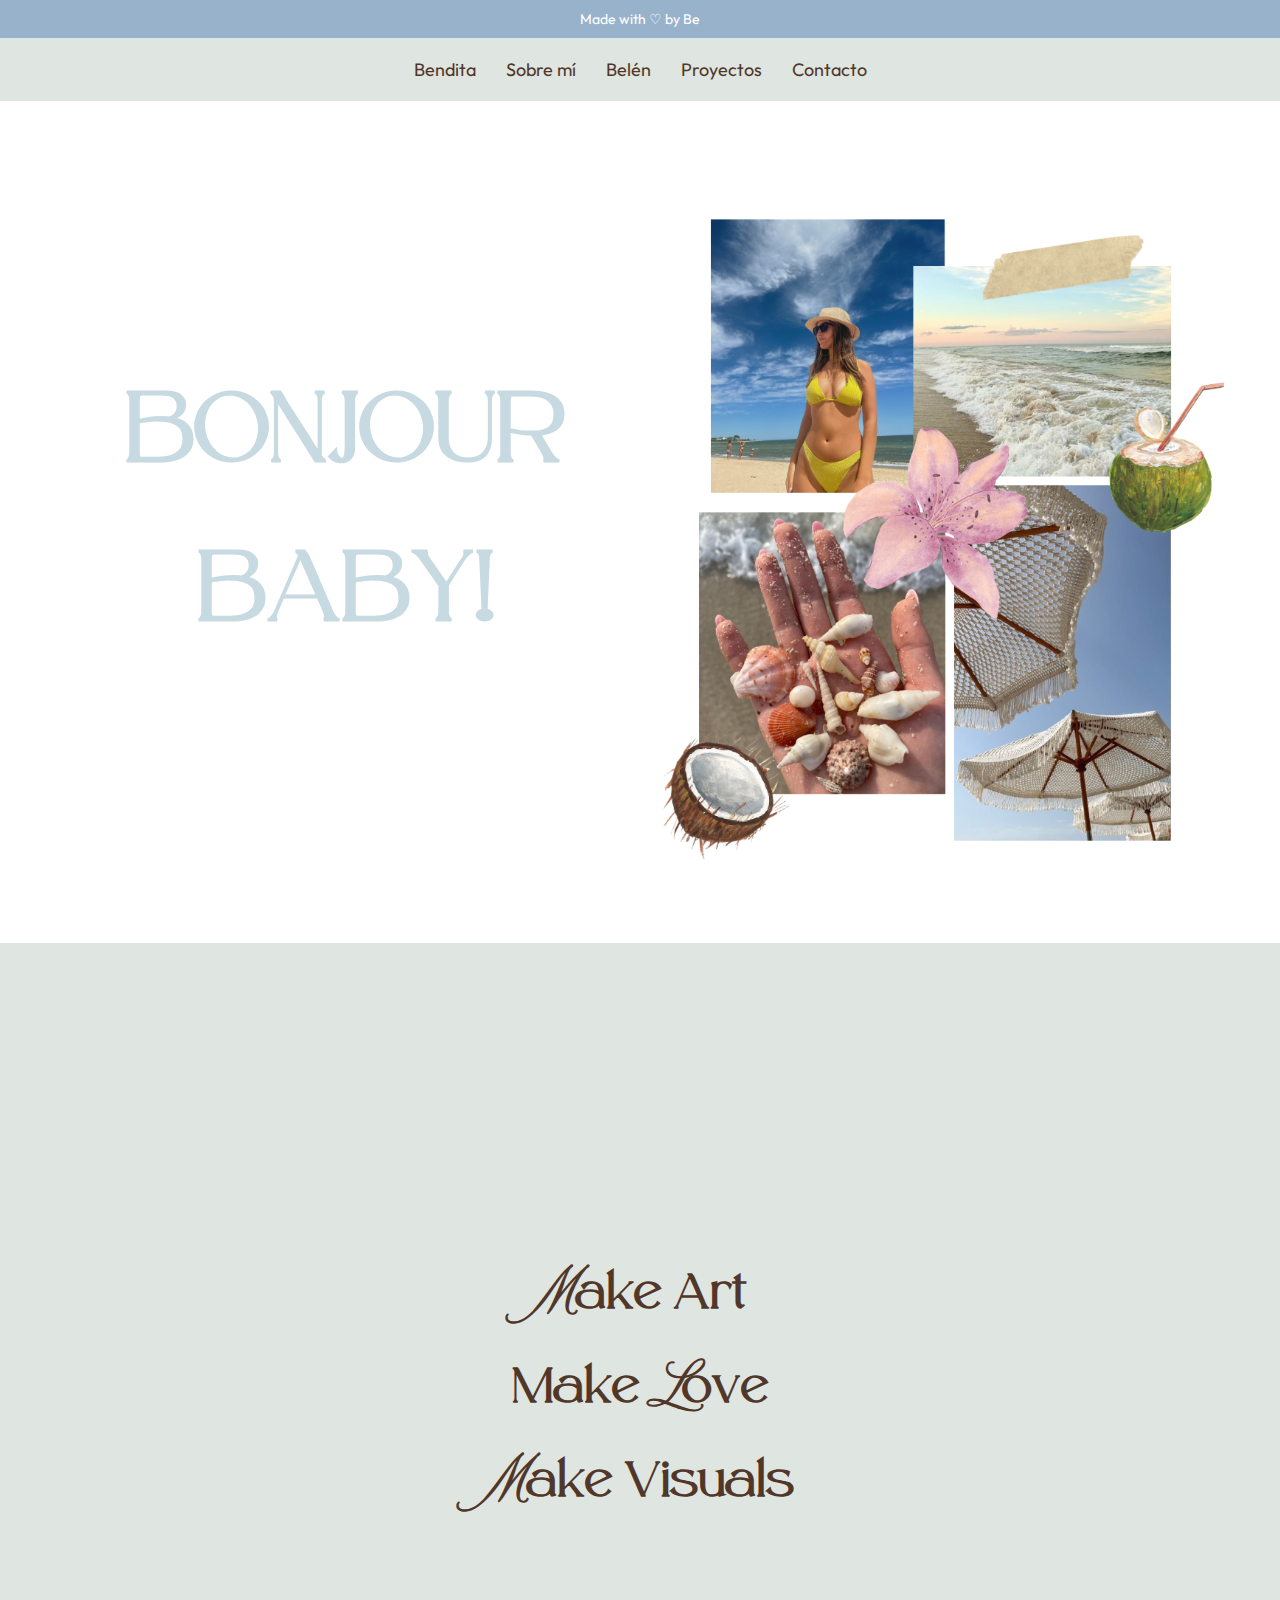
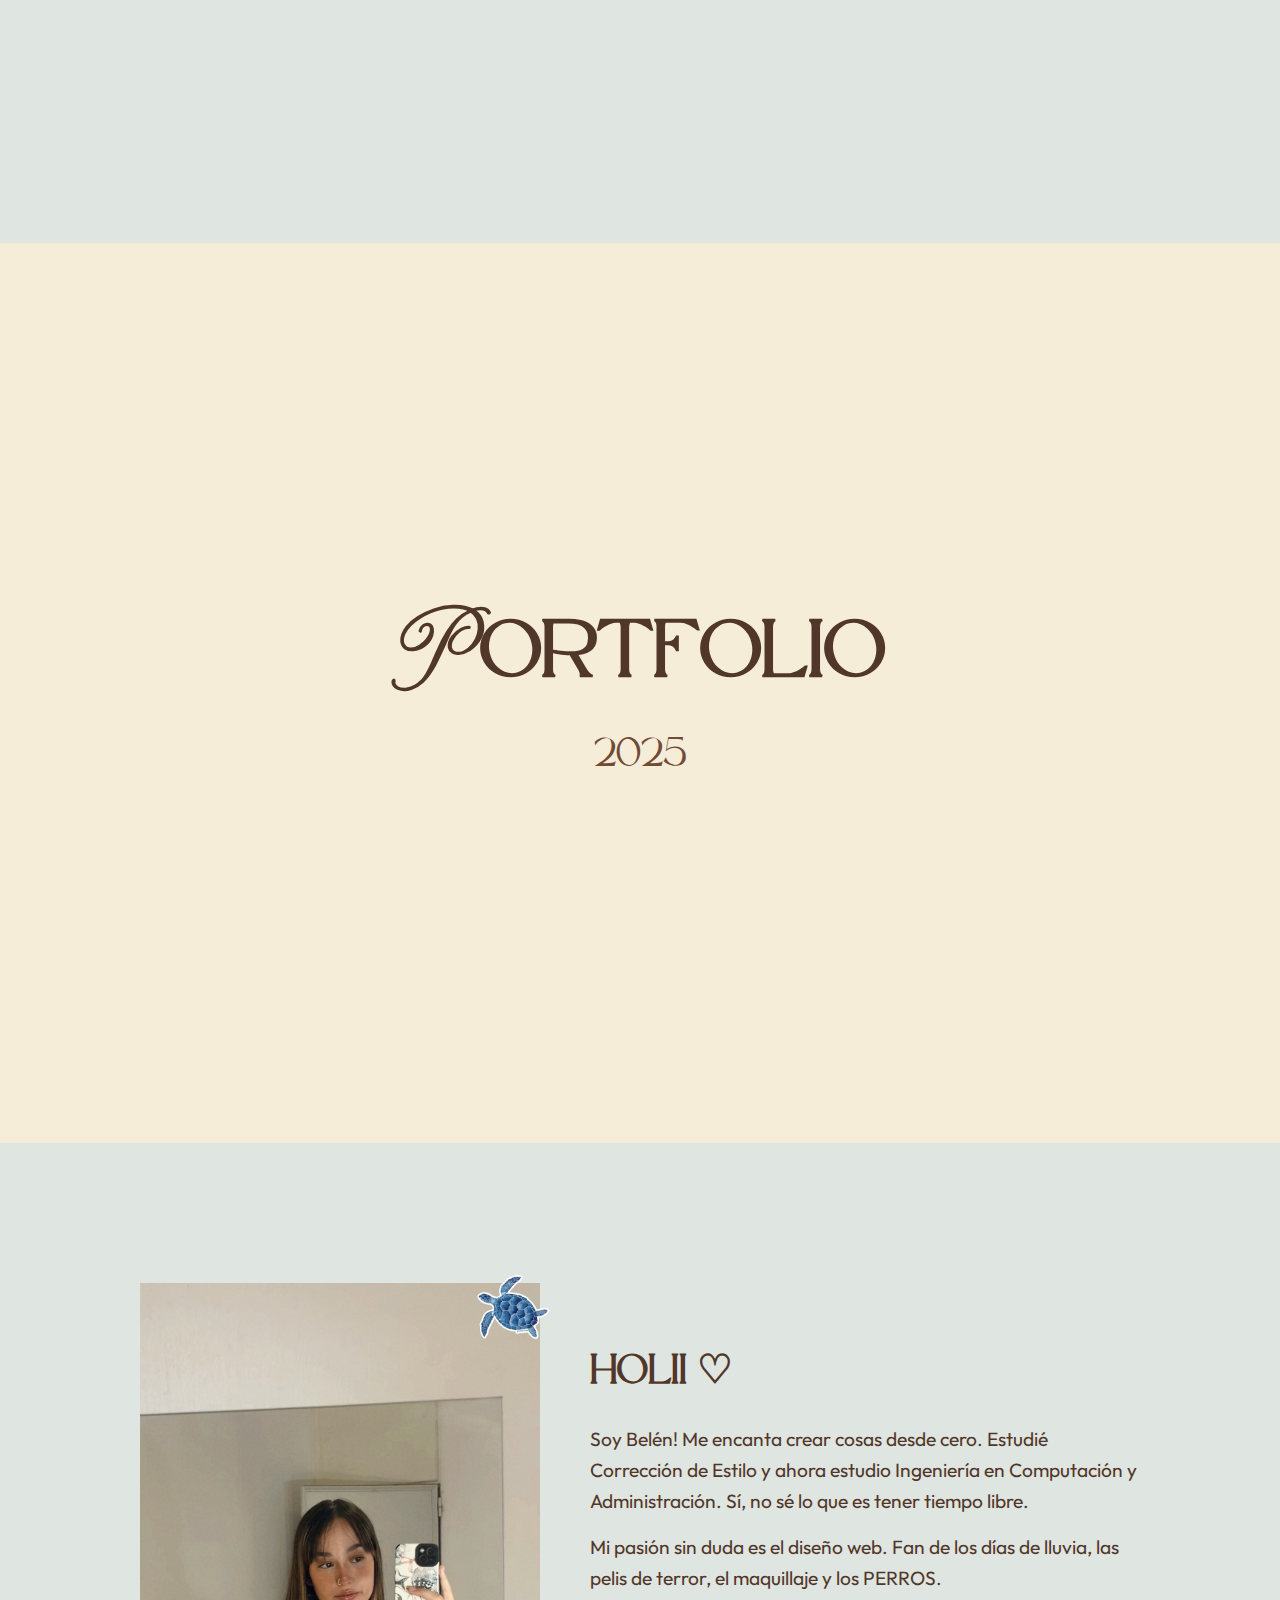
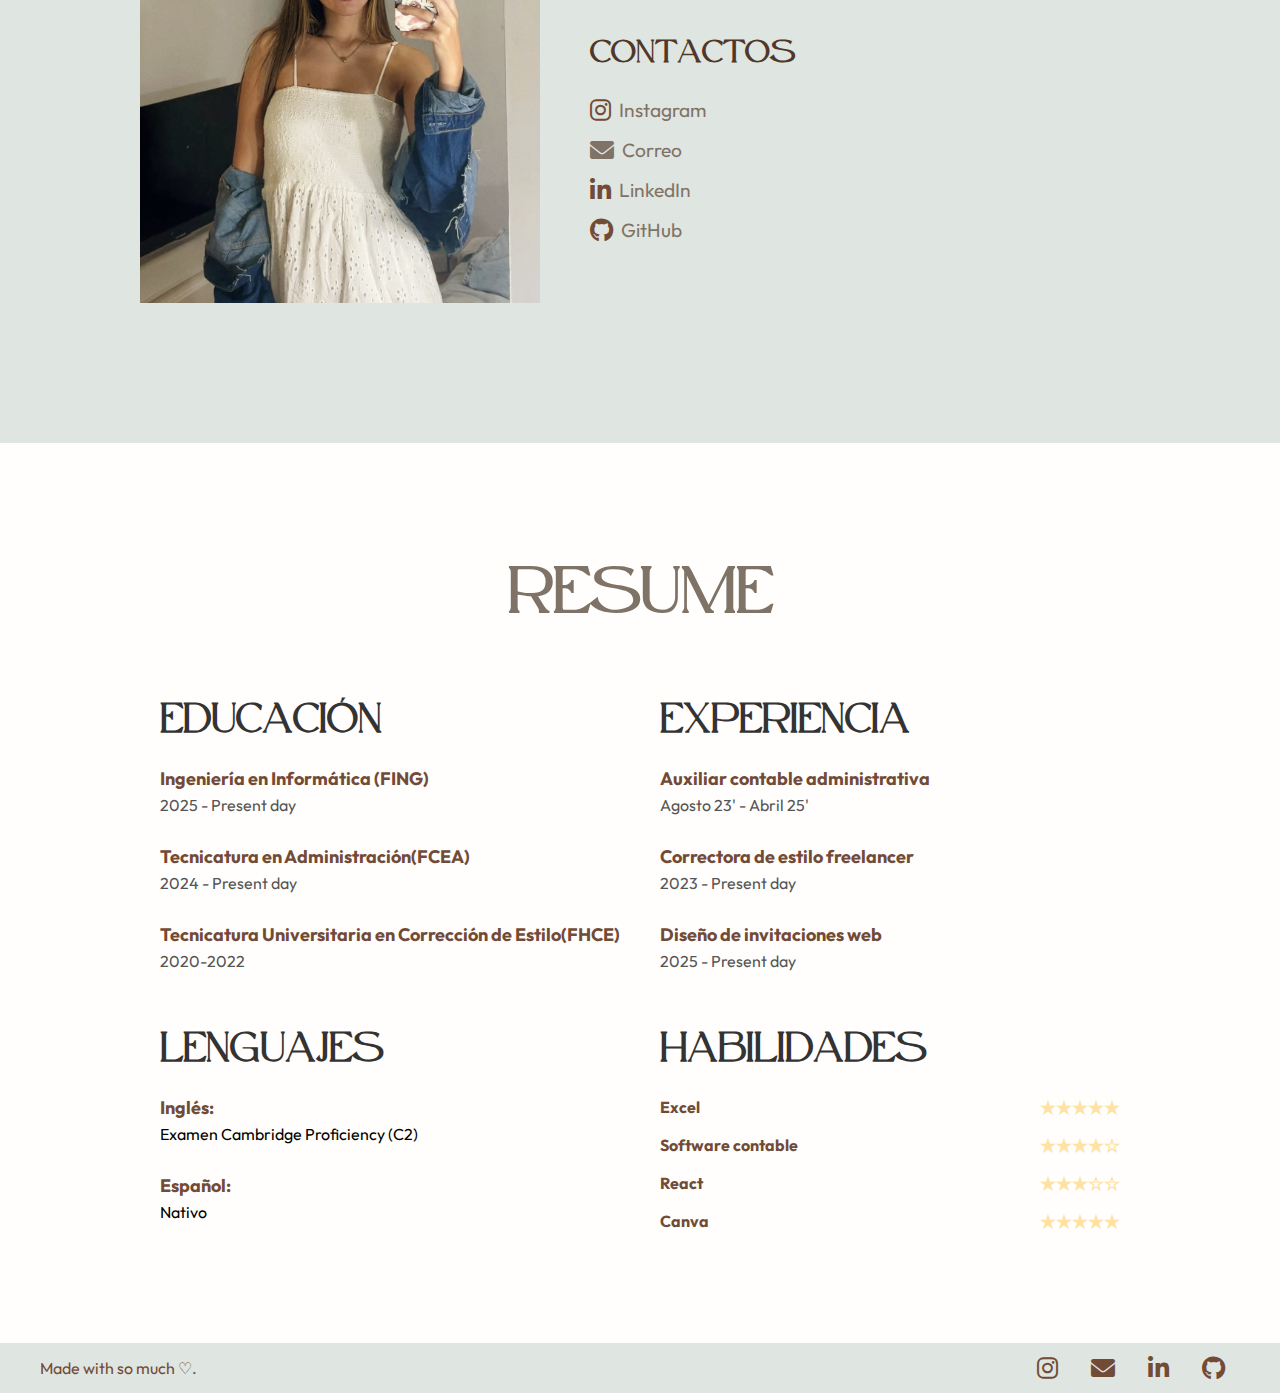
<file: index.html>
<!DOCTYPE html>
<html lang="en">
<head>
    <meta charset="UTF-8">
    <meta name="viewport" content="width=device-width, initial-scale=1.0">
    <title>Document</title>
    <link rel="stylesheet" href="styles.css">
    <link href="https://fonts.googleapis.com/css2?family=Outfit:wght@100..900&family=Poppins:ital,wght@0,100;0,200;0,300;0,400;0,500;0,600;0,700;0,800;0,900;1,100;1,200;1,300;1,400;1,500;1,600;1,700;1,800;1,900&display=swap" rel="stylesheet">
    <link rel="stylesheet" href="https://cdnjs.cloudflare.com/ajax/libs/font-awesome/6.0.0-beta3/css/all.min.css">

</head>
<body>
    <header>
        <div class="header-content">
            <p>Made with ♡ by Be</p>
        </div>
    </header>

    <nav class="navbar">
        <ul class="nav-list">
            <li><a href="#">Bendita</a></li>
            <li><a href="#">Sobre mí</a></li>
            <li><a href="#"><span>Belén</span></a></li>
            <li><a href="#">Proyectos</a></li>
            <li><a href="#">Contacto</a></li>
        </ul>
        <div class="hamburger" id="hamburger">
            <i class="fas fa-bars"></i>
        </div>
    </nav>
    

    <section class="hero">
        <div class="hero-content">
          <div class="hero-text">
            <h1>Bonjour baby!</h1>
            <p></p>
          </div>
          <div class="hero-image">
            <img src="img/dashboard.png" alt="Foto de Belu">
          </div>
        </div>
      </section>

      <section class="seccion-dos">
        <h2 class="titulo-seccion"><span>M</span>ake Art</h2>
        <h2 class="titulo-seccion">Make <span>L</span>ove</h2>
        <h2 class="titulo-seccion"><span>M</span>ake Visuals</h2>

       </section>
      
      
      <section class="seccion-portfolio">
        <h1><span>P</span>ortfolio</h1>
        <div class="anio">
          <p>2025</p>
        </div>
      </section>
      
      <section class="seccion-presentacion">
        <div class="foto">
          <img src="img/be.JPG" alt="Foto de Belu">
          <div class="sticker">
            <!-- Podés poner un sticker o algo sobre la foto -->
            <img src="img/sticker.png" alt="Sticker" />
          </div>
        </div>

        <div class="texto">
            <h2 class="titulo">Holii ♡</h2>
            <p class="presentacion">Soy Belén! Me encanta crear cosas desde cero. Estudié Corrección de Estilo y ahora estudio Ingeniería en Computación y Administración. Sí, no sé lo que es tener tiempo libre.</p>
            <p class="presentacion">Mi pasión sin duda es el diseño web. Fan de los días de lluvia, las pelis de terror, el maquillaje y los PERROS.</p>
            
            <h3>Contactos</h3>
                <ul class="contactos">
                <li><a href="https://www.instagram.com/beluevora/" target="_blank"><i class="fa-brands fa-instagram"></i> Instagram</a></li>
                <li><a href="mailto:beluuevora@gmail.com"><i class="fa fa-envelope"></i> Correo</a></li>
                <li><a href="https://www.linkedin.com/in/mariabelenevoramartinez/" target="_blank"><i class="fa-brands fa-linkedin-in"></i></i> LinkedIn</a></li>
                <li><a href="https://github.com/beluevoraa/beluevoraa" target="_blank"><i class="fa-brands fa-github"></i></i> GitHub</a></li>
                </ul>
        </div>
      </section>

      <section class="seccion-resume">
        <h2 class="title-seccion">Resume</h2>
        <div class="contenido-resume">

            <div class="columna izquierda">
                <div class="bloque">
                  <h3>Educación</h3>
                  <ul class="lista">
                    
                    <li>
                        <strong>Ingeniería en Informática (FING)</strong>
                        <p>2025 - Present day</p>
                    </li>

                    <li>
                        <strong>Tecnicatura en Administración(FCEA)</strong>
                        <p>2024 - Present day</p>
                    </li>

                    <li>
                        <strong>Tecnicatura Universitaria en Corrección de Estilo(FHCE)</strong>
                        <p>2020-2022 </p>
                    </li>
                  </ul>
              
                 </div>
                 <div class="bloque">
                    <h3>Lenguajes</h3>
                    <ul class="lista">
                      <li><strong>Inglés:</strong> Examen Cambridge Proficiency (C2) </li>
                      <li><strong>Español:</strong> Nativo</li>
                   </ul>
                   
                  </div>
              </div>

              <div class="columna derecha">
                <div class="bloque">

                    <h3>Experiencia</h3>
  
                    <ul class="lista">
                      
                      <li>
                          <strong>Auxiliar contable administrativa</strong>
                          <p>Agosto 23' - Abril 25'</p>
                      </li>
  
                      <li>
                          <strong>Correctora de estilo freelancer</strong>
                          <p>2023 - Present day</p>
                      </li>
  
                      <li>
                          <strong>Diseño de invitaciones web</strong>
                          <p>2025 - Present day </p>
                      </li>
                    </ul>
                    <ul>
                  </div>
              
                <div class="bloque">
                  <h3>Habilidades </h3>
                  <ul class="habilidades">
                    <li>Excel 
                      <span class="estrellas">★★★★★</span>
                    </li>
                    <li>Software contable 
                      <span class="estrellas">★★★★☆</span>
                    </li>
                    <li>React
                      <span class="estrellas">★★★☆☆</span>
                    </li>
                    <li>Canva 
                      <span class="estrellas">★★★★★</span>
                    </li>
                  </ul>
                </div>
              </div>
          
            </div>
          </section>

          <footer class="footer">
            <div class="footer-content">
                <div class="footer-left">
                    <p>Made with so much ♡.</p>
                </div>
                <div class="footer-right">
                    <a href="https://www.instagram.com/beluevora/" target="_blank"><i class="fa-brands fa-instagram"></i></a>
                    <a href="mailto:beluuevora@gmail.com"><i class="fa fa-envelope"></i></a>
                    <a href="https://www.linkedin.com/in/mariabelenevoramartinez/" target="_blank"><i class="fa-brands fa-linkedin-in"></i></a>
                    <a href="https://github.com/beluevoraa/beluevoraa" target="_blank"><i class="fa-brands fa-github"></i></a>
                </div>
            </div>
        </footer>

        <script src="script.js"></script>
    </body>
</html>
</file>
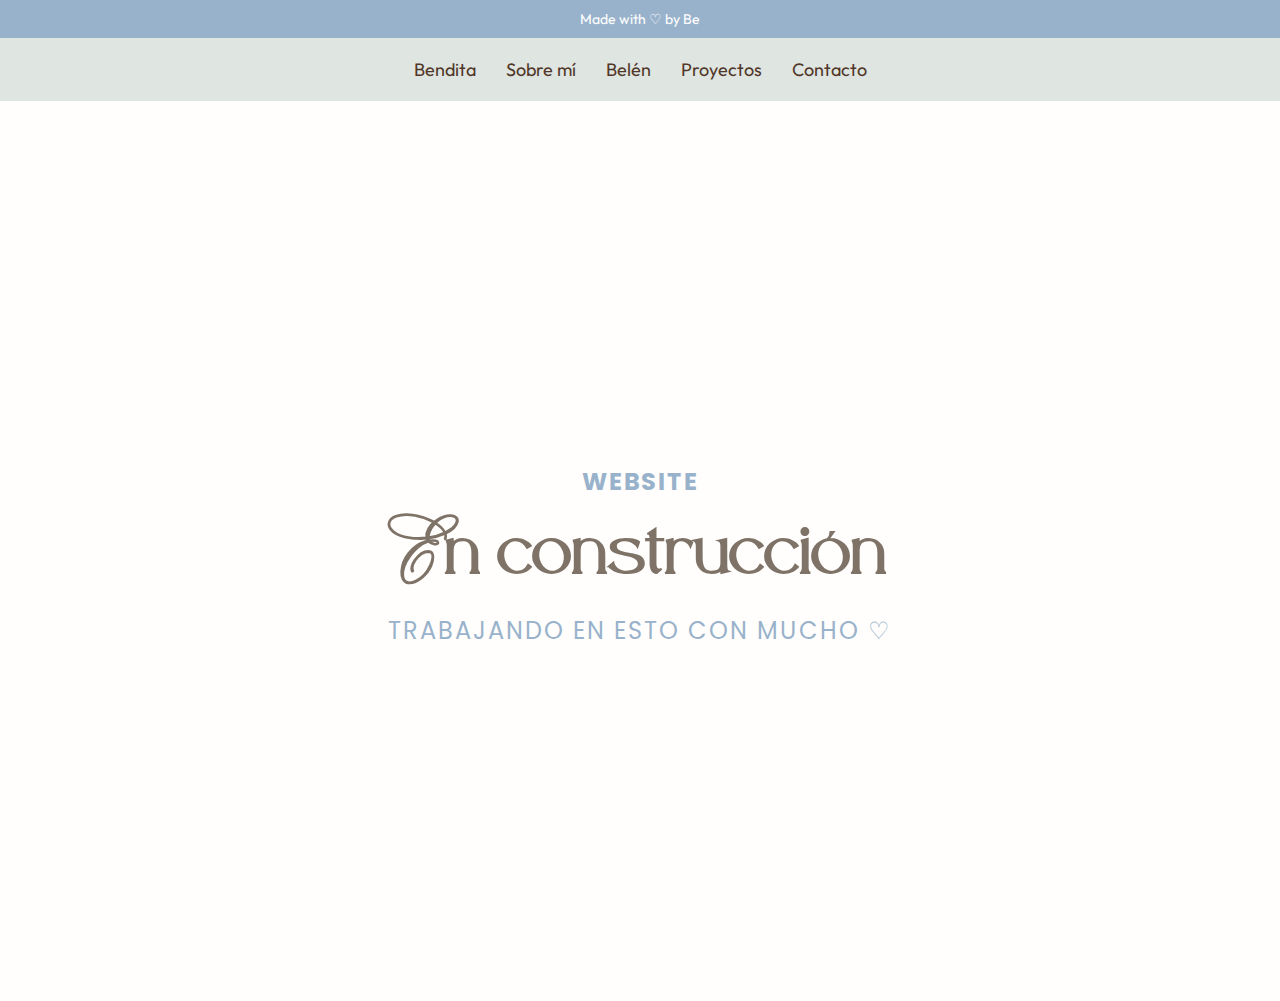
<file: bendita.html>
<!DOCTYPE html>
<html lang="en">
<head>
    <meta charset="UTF-8">
    <meta name="viewport" content="width=device-width, initial-scale=1.0">
    <title>Belén Évora </title>
    <link rel="stylesheet" href="styles.css">
    <link href="https://fonts.googleapis.com/css2?family=Outfit:wght@100..900&family=Poppins:ital,wght@0,100;0,200;0,300;0,400;0,500;0,600;0,700;0,800;0,900;1,100;1,200;1,300;1,400;1,500;1,600;1,700;1,800;1,900&display=swap" rel="stylesheet">
    <link rel="stylesheet" href="https://cdnjs.cloudflare.com/ajax/libs/font-awesome/6.0.0-beta3/css/all.min.css">
</head>
<body>
    <header>
        <div class="header-content">
            <p>Made with ♡ by Be</p>
        </div>
    </header>

    <nav class="navbar">
        <ul class="nav-list">
            <li><a href="bendita.html">Bendita</a></li>
            <li><a href="aboutme.html">Sobre mí</a></li>
            <li><a href="index.html"><span>Belén</span></a></li>
            <li><a href="projects.html">Proyectos</a></li>
            <li><a href="contact.html">Contacto</a></li>
        </ul>
        <div class="hamburger" id="hamburger">
            <i class="fas fa-bars"></i>
        </div>
    </nav>
    <section class="seccion-construccion">
        <h3 class="construcción-h3">Website</h3>
        <h2 class="construcción-h2"> <span>E</span>n construcción 
        </h2>
        <p class="construcción-h3">Trabajando en esto con mucho ♡</p>
      </section>
      
</body>
</html>
</file>
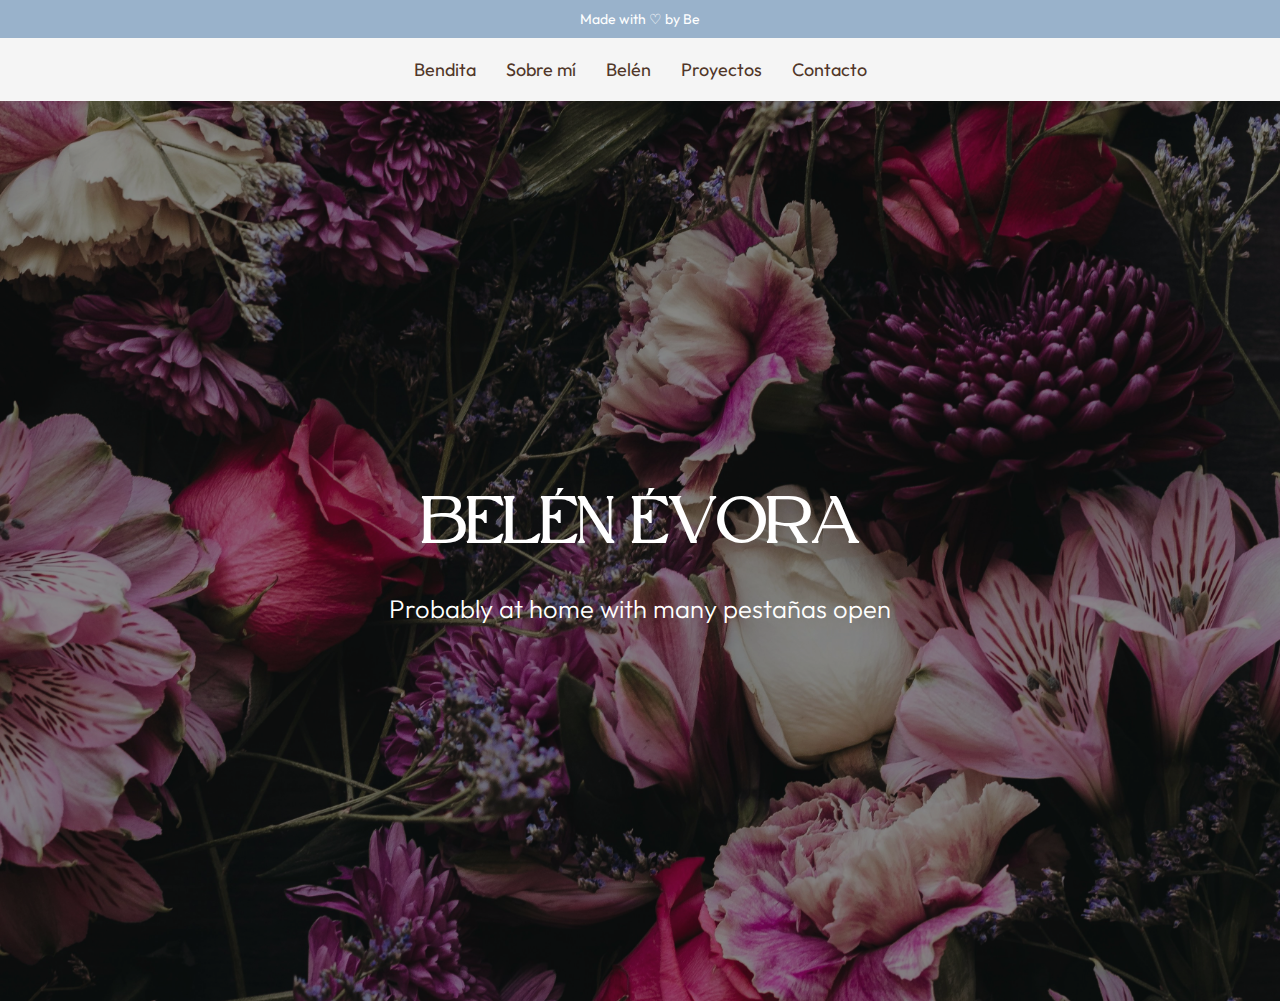
<file: prueba.html>
<!DOCTYPE html>
<html lang="en">
<head>
    <meta charset="UTF-8">
    <meta name="viewport" content="width=device-width, initial-scale=1.0">
    <title>Belén Évora </title>
    <link rel="stylesheet" href="styles.css">
    <link href="https://fonts.googleapis.com/css2?family=Outfit:wght@100..900&family=Poppins:ital,wght@0,100;0,200;0,300;0,400;0,500;0,600;0,700;0,800;0,900;1,100;1,200;1,300;1,400;1,500;1,600;1,700;1,800;1,900&display=swap" rel="stylesheet">
    <link rel="stylesheet" href="https://cdnjs.cloudflare.com/ajax/libs/font-awesome/6.0.0-beta3/css/all.min.css">
</head>
<body class="sobre-mi">
    <header>
        <div class="header-content">
            <p>Made with ♡ by Be</p>
        </div>
    </header>

    <nav class="navbar">
        <ul class="nav-list">
            <li><a href="bendita.html">Bendita</a></li>
            <li><a href="aboutme.html">Sobre mí</a></li>
            <li><a href="index.html"><span>Belén</span></a></li>
            <li><a href="projects.html">Proyectos</a></li>
            <li><a href="contact.html">Contacto</a></li>
        </ul>
        <div class="hamburger" id="hamburger">
            <i class="fas fa-bars"></i>
        </div>
    </nav>

    <script>
      document.addEventListener("DOMContentLoaded", function () {
        const body = document.body;
        const navbar = document.querySelector(".navbar");
    
        if (body.classList.contains("sobre-mi")) {
          window.addEventListener("scroll", function () {
            if (window.scrollY > 50) {
              navbar.classList.add("scrolled");
            } else {
              navbar.classList.remove("scrolled");
            }
          });
        }
      });
    </script>



    <section class="aboutMe">
      <div class="overlay"></div>
      <div class="aboutMe_contenido">
        <h1>Belén Évora</h1>
        <h2>Probably at home with many pestañas open</h2>
      </div>
    </section>

    
    
     
</body>
</html>
</file>
<file: styles.css>
:root {
    /* Tonos azules y fríos */
    --azul-oscuro: #254d7a;
    --azul-medio: #5f81a5;
    --azul-claro: #99b2cb;
    --celeste-palido: #c7dae2;
  
    /* Tonos tierra y marrones */
    --marron-oscuro: #513729;
    --marron-medio: #724b37;
    --marron-suave: #7f7367;
  
    /* Tonos verdes */
    --verde-oscuro: #525b32;
    --verde-medio: #727d39;
    --verde-lima: #9b9c3d;
  
    /* Neutros y grises */
    --gris-medio: #a6a8a7;
    --gris-claro: #dfe5e0;
    --gris-hueso: #e8e7e1;
  
    /* Arena y dorados */
    --arena-clara: #e0cea3;
    --dorado-suave: #e29046;
    --dorado-pastel: #fee2a4;
  
    /* Beige / Crema */
    --beige-claro: #f5edd7;
  }

  @font-face {
    font-family: 'Regular';
    src: url('fonts/against\ regular.otf') format('opentype');
  }
  
  @font-face {
    font-family: 'Beauty';
    src: url('fonts/Beauty\ Swing\ Personal\ Use\ Only.ttf') format('truetype');
  }
  
  @font-face {
    font-family: 'Daisybud';
    src: url('fonts/DaisybudScript_PERSONAL_USE_ONLY.otf') format('opentype');
  }

  @font-face {
    font-family: 'Outline';
    src: url('fonts/Outline.ttf') format('truetype');
  }


    *,
    *::before,
    *::after {
    box-sizing: border-box;
    margin: 0;
    padding: 0;
    box-sizing: border-box;
    }

    html, body {
        width: 100%;
        overflow-x: hidden;
      }
    
      body {
      font-family: 'Outfit', sans-serif;
      background-color: #f5f5f5;
      }

      main {
        scroll-snap-type: y mandatory;
        overflow-y: scroll;
        height: 100dvh;
      }
      
      header {
        background-color: var(--azul-claro);
        color: white;
        padding: 10px 0;
      }

  .header-content p {
    text-align: center;
    font-size: 14px;
  }

  nav{
    position: relative;
    z-index: 9999;
  }
  
  .navbar {
    display: flex;
    justify-content: center;
    align-items: center;
    padding: 20px;
    background-color: var(--gris-claro);
}

    .nav-list {
        list-style: none;
        display: flex;
        gap: 30px;
    }

    .nav-list li a {
        text-decoration: none;
        color: var(--marron-oscuro);
        font-size: 18px;
        transition: color 0.3s ease;
     }


    .nav-list li a:hover {
        color: var(--azul-claro);
    }
    
    /* Estilos para la barra de hamburguesa */
    .hamburger {
        display: none; /* Se oculta en pantallas grandes */
        font-size: 30px;
        cursor: pointer;
        color: white;
    }
    /* primera parte */
  
  .hero {
    display: flex;
    justify-content: space-between;
    align-items: center;
    padding: 50px;
    background-color: white;
    
  }

  .hero-content {
    display: flex;
    justify-content: space-between;
    align-items: center;
    width: 100%;
  }
  
  .hero-text {
    width: 50%;
    display: flex;
    flex-direction: column;
    justify-content: center;
    align-items: center; /* Centra horizontalmente */
    text-align: center;  /* Alinea el texto */
    padding: 20px;
    min-height: 400px; /* Asegura altura para centrado */
  }
  .hero-text h1 {
    font-size: 98px;
    color: #333;
    font-family: beauty;
    text-transform: uppercase;
    color: var(--celeste-palido);
  }
  
  .hero-text p {
    font-size: 18px;
    color: #666;
  }
  
  .hero-image {
    width: 50%;
  }
  
  .hero-image img {
    width: 100%;
    height: auto;
    border-radius: 8px;
  }

  /* seccion 2 */
  .seccion-dos {
    height: 100dvh;
    background-color: var(--gris-claro); /* O el color que quieras */
    display: flex;
    flex-direction: column;
    justify-content: center;   /* Centra vertical */
    align-items: center;       /* Centra horizontal */
    gap: 16px; /* espacio entre el título y el botón */
    text-align: center;
    padding: 20px;
    animation: aparecer 1s ease-out forwards;  /* Animación de entrada */

  }
  
  @keyframes aparecer {
    0% {
      opacity: 0;
      transform: translateY(20px);  /* Empieza desde abajo */
    }
    50% {
      opacity: 1;
      transform: translateY(-10px); /* Sube un poquito */
    }
    100% {
      opacity: 1;
      transform: translateY(0); /* Llega a su lugar final */
    }
  }

  /* Título */
  .titulo-seccion, .construcción-h2{
    font-family: beauty;
    font-size: 3rem;
    color: var(--marron-oscuro);
    margin: 0;
   }

   .titulo-seccion span, .construcción-h2 span{
    font-family: daisybud;
   }

   .construcción-h2 span{
    margin-right: .5rem;
   }


  .boton-seccion {
    padding: 12px 24px;
    background-color: var(--azul-claro);
    color: white;
    font-family: var(--fuente-texto);
    font-size: 1rem;
    border: none;
    border-radius: 20px;
    cursor: pointer;
    transition: background-color 0.3s ease;
    animation: rebote 1s ease-out 0.5s forwards;  /* Rebote */


  }

  @keyframes rebote {
    0% {
      opacity: 0;
      transform: translateY(20px); /* Empieza abajo */
    }
    50% {
      opacity: 1;
      transform: translateY(-10px); /* Salta un poquito */
    }
    100% {
      opacity: 1;
      transform: translateY(0); /* Queda en su lugar final */
    }
  }
  
  
  .boton-seccion:hover {
    background-color: var(--beige-claro);
    color: var(--azul-claro);
  }

  .seccion-portfolio {
    height: 100dvh;
    background-color: var(--beige-claro); /* O el color que prefieras para el fondo */
    display: flex;
    flex-direction: column;
    justify-content: center;  /* Centrado vertical */
    align-items: center;      /* Centrado horizontal */
    text-align: center;
  }
  .seccion-portfolio h1 {
    font-family: beauty;
    font-size: 5rem;
    color: var(--marron-oscuro);
    margin: 0;
    text-transform: uppercase;
  }
  
  .seccion-portfolio span {
    font-family: daisybud;
    margin-right: .8rem;
  }
  /* Estilo para el 2025 */
  .anio p {
    font-family: beauty;
    font-size: 2.5rem;
    color: var(--marron-medio);
   
  }  

  .seccion-presentacion {
    display: flex;
    justify-content: space-between;
    align-items: center;
    height: 100dvh; /* Asegura que ocupe toda la altura de la pantalla */
    padding: 140px;
    background-color: var(--gris-claro);

  }
  
  .foto {
    position: relative;
    width: 40%;
    height: 100%; /* Asegura que la foto tenga la altura completa */
    
}
  
  .foto img {
    width: 100%;
    height: 100%;
    object-fit: cover; /* La imagen cubre toda el área sin deformarse */
   }

   .foto:hover .sticker {
    transform:  scale(1.2); /* Agranda el sticker al pasar el mouse */
  }

   .texto {
    width: 55%;
    color: var(--marron-oscuro);
    height: 100%; /* Asegura que el contenido de texto ocupe la misma altura */
    display: flex;
    flex-direction: column;
    justify-content: center;  /* Centrado vertical */
  }
  
  .titulo {
    font-family: beauty;
    font-size: 2.5rem;
    margin-bottom: 16px;
    text-transform: uppercase;
  }

  .presentacion {
    font-family: var(--fuente-texto);
    font-size: 1.2rem;
    line-height: 1.6;
    margin-bottom: 16px;
  }
  
  h3 {
    font-family: Beauty;
    font-size: 2rem;
    margin-top: 20px;
    text-transform: uppercase;
  }
  .contactos {
    list-style-type: none;
    padding: 0;
  }
  .contactos a {
    font-family: var(--fuente-texto);
    font-size: 1.2rem;
    color: var(--marron-suave);
    text-decoration: none;
    display: flex;
    align-items: center;  /* Alinea los íconos con el texto */
    transition: color 0.3s ease;
    margin-top: 1rem;
  }

  .contactos a i {
    margin-right: 8px;  /* Espacio entre el ícono y el texto */
    font-size: 1.5rem;  /* Tamaño del ícono */
  }
  
  .contactos a:hover {
    color: var(--marron-oscuro);  /* Color al pasar el mouse */
  }
  
  .contactos a i:hover {
    color: var(--marron-oscuro);  /* Cambia el color del ícono también */
  }

  .sticker {
    position: absolute;
    top: -30px;
    right: -10px;
    max-width: 110px;  /* Tamaño del sticker */
    height: 110px;
    transition: transform 0.3s ease; 
    
  }

  .sticker img {
    max-width: 100%;
    height: 100%;
    object-fit: cover;  /* Ajusta el sticker a la imagen */
  }

  /* sección resume */

  .seccion-resume {
    height: 100dvh;
    padding: 40px 20px;
    display: flex;
    flex-direction: column;
    justify-content: center;
    background-color: #fffefc;
    text-align: center;
  }

  .title-seccion {
    font-size: 4rem;
    font-family: beauty;
    color: var(--marron-suave);
    margin-bottom: 20px;
    text-transform: uppercase;
  }

  .contenido-resume {
    display: grid;
    grid-template-columns: 1fr 1fr;
    gap: 40px;
    max-width: 1000px;
    margin: 0 auto;
    text-align: left;
  }

  .columna {
    display: flex;
    flex-direction: column;
    gap: 30px;
  }
  
  .bloque h3 {
    font-size: 40px;
    margin-bottom: 10px;
    color: #333;
  }

  .lista{
    list-style: none;
    padding: 0;
    margin: 0;
    display: flex;
    flex-direction: column;
    gap: 30px;
  }

  .lista li strong {
    font-size: 18px;
    color: var(--marron-medio);
    display: block;
    margin-bottom: 5px;
  }

  .habilidades li
  {
    font-size: 18px;
    color: var(--marron-medio);
    display: block;
    margin-bottom: 5px;
    font-weight: bolder;
  }
  .bloque p {
    font-size: 16px;
    color: #555;
  }

  .habilidades {
    list-style: none;
    padding: 0;
    display: flex;
    flex-direction: column;
    gap: 10px;
  }
  
  .habilidades li {
    font-size: 16px;
    display: flex;
    justify-content: space-between;
    align-items: center;
  }
  
  .estrellas {
    color: var(--dorado-pastel);
    font-size: 18px;
  }

  /* en construcción  */
  .seccion-construccion {
    height: 100dvh;
    display: flex;
    flex-direction: column;
    justify-content: center;
    align-items: center;
    background-color: #fffefc;
    text-align: center;
    padding: 40px 20px;
  }

  .construcción-h3 {
    font-size: 1.5rem;
    color: var(--azul-claro);
    font-family: poppins;
    margin-bottom: 10px;
    letter-spacing: 2px;
    text-transform: uppercase;
  }
  
  .construcción-h2 {
    font-size: 4rem;
    font-family: beauty; /* o el que estés usando para títulos */
    color: var(--marron-suave);
    animation: latido 1.5s infinite;
  }

  @keyframes latido {
    0%, 100% {
      transform: scale(1);
      opacity: 1;
    }
    50% {
      transform: scale(1.05);
      opacity: 0.85;
    }
  }

  /* about ME!  */
  .aboutMe {
    position: relative;
    width: 100%;
    height: 100dvh; /* ocupa toda la pantalla */
    background-image: url('img/flores.jpg'); /* poné la ruta de tu imagen */
    background-size: cover;
    background-position: center;
    background-repeat: no-repeat;
    display: flex;
    align-items: center;
    justify-content: center;
    text-align: center;
  }
  
  .sobre-mi .navbar {
    position: relative; /* ¡Esto evita que quede fija! */
    background-color: transparent;
    transition: background-color 0.3s ease, box-shadow 0.3s ease;
    z-index: 10;
  }

  .sobre-mi .navbar.scrolled {
    background-color: rgba(255, 255, 255, 0.9); /* o el color que quieras */
    box-shadow: 0 2px 10px rgba(0, 0, 0, 0.1);
  }

  .overlay {
    position: absolute;
    top: 0;
    left: 0;
    width: 100%;
    height: 100%;
    background-color: rgba(20, 15, 15, 0.4); /* oscurece la imagen */
    z-index: 1;
  }
  
  
  .aboutMe_contenido {
    position: relative;
    z-index: 2;
    color: white;
    padding: 20px;
  }

  .aboutMe_contenido h1 {
    font-size: 4rem;
    margin-bottom: 10px;
    font-family: Beauty, sans-serif; 
    text-transform: uppercase;
    
  }
  .aboutMe_contenido h2{
    font-size: 1.6rem;
    font-weight: 300;
    max-width: 700px;
    margin: 0 auto;
    font-family: outfit;
  }

  .galeria-section {
    text-align: center;
  }

  .galeria-container {
    width: 800px; /* Ajustalo como quieras */
    overflow: hidden;
    margin: 0 auto;
    border-radius: 20px;
  }
  
  .galeria-cinta {
    display: flex;
    width: max-content;
    animation: deslizar 15s linear infinite;
  }
  
  .galeria-cinta img {
    width: 200px;
    height: auto;
    margin: 0 10px;
    border-radius: 20px;
    transition: transform 0.3s ease;
  }
  
  .galeria-cinta img:hover {
    transform: scale(1.05);
  }
  
  @keyframes deslizar {
    0% { transform: translateX(0); }
    100% { transform: translateX(-50%); } /* se va moviendo a la izquierda */
  }
   
/* PROYECTOS */

.projects {
  position: relative;
  height: 100vh;
  background-color: var(--beige-claro);
  display: flex;
  align-items: center;
  justify-content: center;
  color: var(--azul-claro);
}


.projects-content {
  position: relative;
  z-index: 2;
  text-align: center;
  padding: 2rem;
}

.username {
  position: absolute;
  top: -240px;
  right: -240px;
  font-size: 1rem;
  font-weight: 500;
  color: white;
  opacity: 0.9;
}

.projects h1 {
  font-size: 5rem;
  margin-bottom: 1rem;
  font-family: Beauty, serif;
  text-transform: uppercase;

}

.projects h2 {
  font-size: 1.3rem;
  font-weight: 300;
}

.about-section {
  display: grid;
  grid-template-columns: 1fr 1fr 1fr;
  gap: 2rem;
  padding: 4rem 2rem;
  align-items: center;
  height: 100vh;
  background-color: var(--gris-claro);
}

.about-col h2 {
  font-size: 4rem;
  margin-bottom: 1rem;
  font-family: Beauty;
}

.about-col p {
  margin-bottom: 1.5rem;
  color: #444;
  line-height: 1.5;
}

.about-col img {
  width: 100%;
  border-radius: 1rem;
  object-fit: cover;
}

.social-icons {
  display: flex;
  gap: 1.4rem;
  align-items: end;
   margin-top: 20px;
  font-size: 3rem;
 }
.fa-brands, .fa-solid{
  color: var(--marron-medio) !important;

}

.contact-btn {
  padding: 0.75rem 1.5rem;
  background-color: var(--marron-medio);
  color: white;
  border: none;
  border-radius: 8px;
  cursor: pointer;
  font-weight: 600;
  transition: background 0.3s;
  font-family: beauty;
  font-size: 1.7rem;
  text-transform: uppercase;
}

.contact-btn:hover {
  background-color: var(--marron-oscuro);
}


.col-3 img {
  width: 100%;
  height: auto;
  aspect-ratio: 1/ 1; /* Esto fuerza una proporción horizontal */
  object-fit: cover;
  border-radius: 1rem;
}

.videos-wrapper {
  background-color: var(--beige-claro);
  padding: 4rem 2rem;
}

.videos-section {
  display: flex;
  justify-content: center;
  gap: 2rem;
  flex-wrap: wrap;
  padding: 2rem;
  min-height: 100vh;
 }

.video-col {
  text-align: center;
  max-width: 300px;
}
.phone-mockup {
  position: relative;
  width: 350px;  /* Ajustá según el tamaño que quieras */
  height: auto;
}

.videos-title {
  font-family: 'Beauty', serif; /* o tu fuente principal */
  font-size: 2.8rem;
  color: var(--marron-medio); /* o el color que uses para títulos */
  text-align: center;
  margin-bottom: 3rem;
  padding: 0 1rem;
  text-transform: uppercase;
  letter-spacing: 1px;
  position: relative;
}

.videos-title::after {
  content: "";
  display: block;
  width: 60px;
  height: 3px;
  background-color: var(--gris-medio); /* o un rosa/marrón suave */
  margin: 0.8rem auto 0;
  border-radius: 10px;
  opacity: 0.7;
}

.mockup-video {
  position: absolute;
  top: 7%;     /* Ajustá estos valores para que el video encaje */
  left: 11%;
  width: 78%;
  height: 85%;
  object-fit: cover;
  border-radius: 30px; /* si tu mockup tiene pantalla redondeada */
  z-index: 3;
}

.mockup-video::-webkit-media-controls {
  filter: invert(0.8); /* más clarito para tu fondo pastel */
  opacity: 0.9;
}

.mockup-video {
  border: 2px solid #d1bfa3; /* tu tono beige */
  box-shadow: 0 0 10px rgba(0,0,0,0.1);
}

.phone-frame {
  position: relative;
  width: 100%;
  height: auto;
  z-index: 2;
}

     /* footer */
     .footer {
        background-color: var(--gris-claro); /* Color suave para el fondo */
        color: #fff; /* Color blanco para el texto */
        padding: 10px 10px;
        text-align: center;
        position: relative;
        bottom: 0;
        width: 100%;
    }

    .footer-content {
        display: flex;
        justify-content: space-between;
        align-items: center;
        max-width: 1200px;
        margin: 0 auto;
        color: var(--marron-medio);

    }

    
    
    .footer-right a {
        font-size: 24px;
        margin: 0 15px;
        transition: all 0.3s ease;
        color: var(--marron-medio);

    }
    
    .footer-right a:hover {
        color: var(--marron-oscuro); /* Cambio de color al pasar el mouse */
        transform: scale(1.1); /* Efecto de zoom */
    }
  /* MEDIA QUERIES */

  @media (max-width: 768px) {
    .sticker {
      animation: moverSticker 2s infinite alternate;
    }
  
    /* Animación para mover el sticker ligeramente en móviles */
    @keyframes moverSticker {
      0% {
        transform: translate(-50%, -50%) rotate(0deg);
      }
      50% {
        transform: translate(-55%, -55%) rotate(5deg);  /* Mueve y rota el sticker */
      }
      100% {
        transform: translate(-50%, -50%) rotate(0deg);
      }
    }
  }

  @media (max-width: 768px) {
    .hero {
        padding: 30px 20px;}

          .hero-image img {
            max-width: 90%;
            margin: 0 auto;
          }
    /* Ajustes para la foto y sticker en móviles */
    .foto{
      height: auto;
      justify-content: center;
      align-items: center;
    }
    .sticker  {
        top: 5px;
        right: -40px;
        max-width: 80px;  /* Tamaño del sticker */
        height: 80px
      }
    
      .titulo {
        font-size: 1.8rem;
      }
    
      .presentacion {
        font-size: 0.9rem;
      }
    
      .contactos a {
        font-size: 0.9rem;
      }

      .about-section,
      .videos-section {
        padding: 3rem 1rem;
      }
    
      .about-section {
        grid-template-columns: 1fr; /* una sola columna */
        height: auto;      
        text-align: center;
      }

      .about-section h2{
        font-size: 2.9rem;
      }

      .about-col img {
        max-width: 70%;
        margin: 0 auto;
      }

      .contact-btn {
        margin-top: 1rem;
      }

      .social-icons{
        align-items: center;
        justify-content: center;
      }

      .videos-section {
        flex-direction: column;
        align-items: center;
      }

      .phone-mockup {
        width: 100%;
        max-width: 350px;
      }
    
      .video-col {
        width: 100%;
        max-width: 400px;
      }

      .videos-title {
        text-align: center;
        margin-bottom: 0rem;

       }
      
    }

    @media (max-width: 1020px) {
        .hero-content {
            flex-direction: column;
            text-align: center;
          }
          .hero-text,
          .hero-image {
            width: 100%;
          }

          .seccion-portfolio h1 {
            font-size: 3.7rem;
          }
          .hero h1 {
            font-size: 5rem;
          }

          .seccion-presentacion {
            display: flex;
            flex-direction: column;
            align-items: center;
            padding: 20px;
            gap: 20px;
            height: auto;
          }

          .foto {
            width: 60%;
            position: relative;
          }
        
          .foto img {
            width: 100%;
            border-radius: 12px;
          }

          .seccion-resume {
            height: auto; /* Dejá que la altura se ajuste al contenido */
            padding: 40px 20px;
          }

          .contenido-resume {
            grid-template-columns: 1fr; /* Una sola columna en celular */
            gap: 30px;
          }    
          
          .bloque h3 {
            font-size: 28px;
            text-align: center;
          }
        
          .lista li strong,
          .habilidades li {
            font-size: 16px;
          }
        
          .estrellas {
            font-size: 16px;
          }

          .footer-content {
            flex-direction: column;
            text-align: center;
        }
        .footer-left p {
            margin-bottom: 10px;
        }
        .footer-right {
            margin-top: 10px;
        }
        .nav-list {
            position: absolute;
            top: 70px;
            right: 0;
            background-color: var(--gris-claro);
            width: 100%;
            display: none; /* Se oculta por defecto */
            flex-direction: column;
            gap: 20px;
            padding: 20px;
            text-align: center;
         }

        .nav-list.active {
            display: flex; /* Muestra la lista cuando se activa */
        }
    
        .hamburger {
            display: block; /* Muestra la barra de hamburguesa en pantallas pequeñas */
        }
    
        .nav-list li a {
            font-size: 18px;
            font-weight: normal;
        }

        .construcción-h2 {
          font-size: 3rem;
        }
    }
</file>
